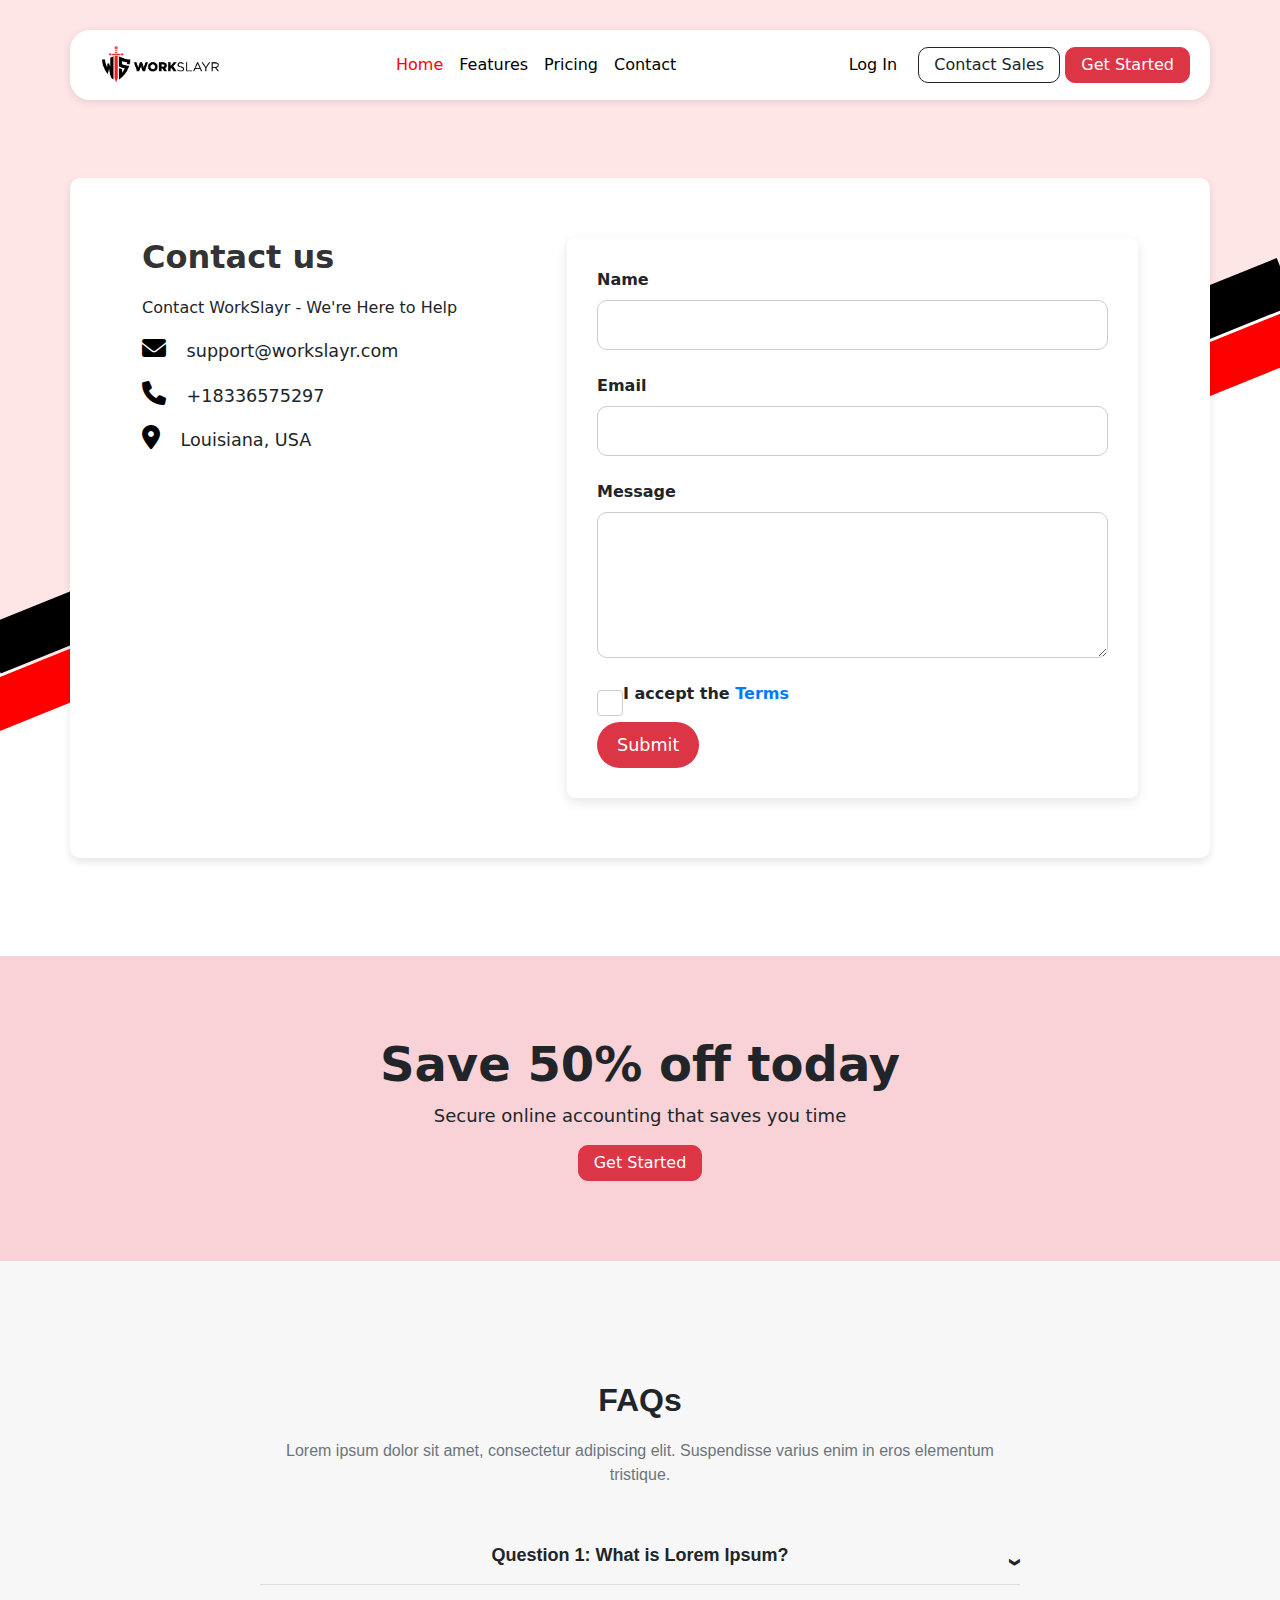
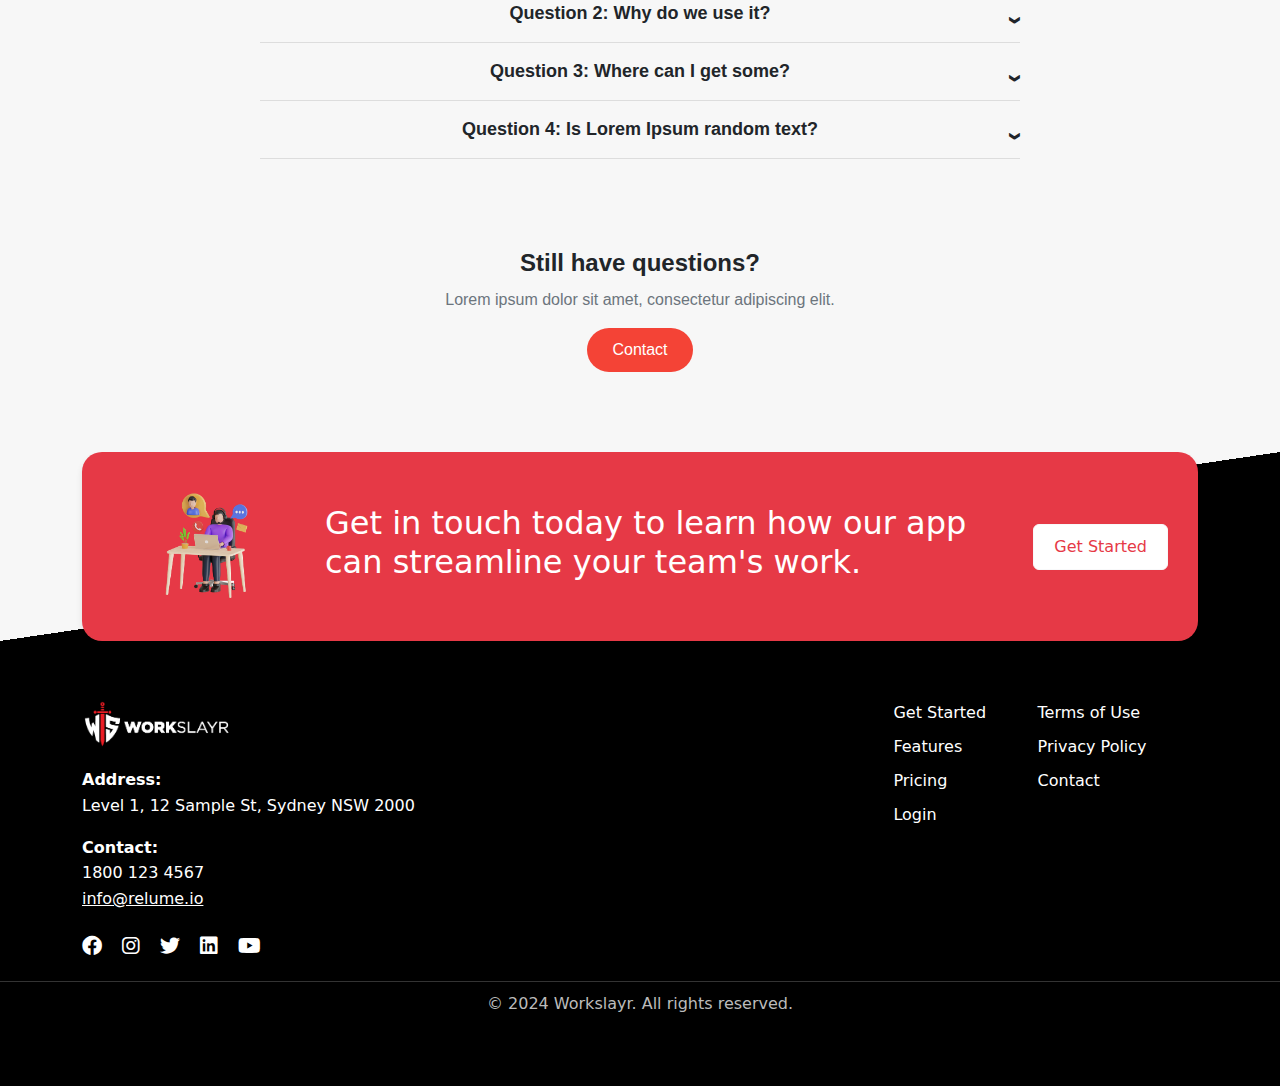
<file: contact.html>
<!DOCTYPE html>
<html lang="en">

<head>
    <meta charset="UTF-8">
    <meta name="viewport" content="width=device-width, initial-scale=1.0">
    <title>WorkSlayr</title>

    <!-- Bootstrap CSS -->
    <link href="https://cdn.jsdelivr.net/npm/bootstrap@5.3.0-alpha1/dist/css/bootstrap.min.css" rel="stylesheet">

    <!-- FontAwesome Icons -->
    <link href="https://cdnjs.cloudflare.com/ajax/libs/font-awesome/6.0.0/css/all.min.css" rel="stylesheet">
    <link rel="stylesheet" href="./css/style.css">
    <!-- Custom CSS -->
    <style>

    </style>
</head>

<body>
    <header>
        <!-- Navbar Section -->
        <div class="nav-container">
            <nav class="navbar navbar-expand-lg navbar-custom container">
                <!-- Brand -->
                <a class="navbar-brand" href="#">
                    <img src="./img/logo.png" alt="Logo">
                </a>

                <!-- Toggle button for mobile view -->
                <button class="navbar-toggler" type="button" data-toggle="collapse" data-target="#navbarNav"
                    aria-controls="navbarNav" aria-expanded="false" aria-label="Toggle navigation">
                    <i class="fa-solid fa-bars"></i>
                </button>

                <!-- Links -->
                <div class="collapse navbar-collapse" id="navbarNav">
                    <ul class="navbar-nav mx-auto">
                        <li class="nav-item active">
                            <a class="nav-link" href="./index.html">Home</a>
                        </li>
                        <li class="nav-item">
                            <a class="nav-link" href="./features.html">Features</a>
                        </li>
                        <li class="nav-item">
                            <a class="nav-link" href="./price.html">Pricing</a>
                        </li>
                        <li class="nav-item">
                            <a class="nav-link" href="./contact.html">Contact</a>
                        </li>
                    </ul>

                    <!-- Buttons -->
                    <div class="ml-lg-auto text-center">
                        <a class="login" href="#">Log In</a>
                        <a href="#" class="btn btn-outline-dark">Contact Sales</a>
                        <a href="#" class="btn btn-danger ml-lg-2">Get Started</a>
                    </div>
                </div>
            </nav>
        </div>
    </header>
    <main>

        <section class="contact-section-page py-5">
            <div class="design-br-cont-top">
                <span class="design-br-black"></span>
                <span class="design-br-red"></span>
            </div>
            <div class="container">
                <div class="row ">
                    <!-- Contact Info -->
                    <div class="col-lg-5 mb-5 mb-lg-0">
                        <h2 class="contact-heading">Contact us</h2>
                        <p>Contact WorkSlayr - We're Here to Help</p>
                        <div class="contact-info">
                            <p><i class="fas fa-envelope"></i> support@workslayr.com</p>
                            <p><i class="fas fa-phone"></i> +18336575297</p>
                            <p><i class="fas fa-map-marker-alt"></i> Louisiana, USA</p>
                        </div>
                    </div>

                    <!-- Contact Form -->
                    <div class="col-lg-7">
                        <form id="contactForm" class="contact-form">
                            <div class="mb-4">
                                <label for="name" class="form-label">Name</label>
                                <input type="text" class="form-control" id="name" required>
                                <div class="form-error" id="nameError">Please enter your name.</div>
                            </div>
                            <div class="mb-4">
                                <label for="email" class="form-label">Email</label>
                                <input type="email" class="form-control" id="email" required>
                                <div class="form-error" id="emailError">Please enter a valid email.</div>
                            </div>
                            <div class="mb-4">
                                <label for="message" class="form-label">Message</label>
                                <textarea class="form-control" id="message" rows="5" required></textarea>
                                <div class="form-error" id="messageError">Please enter your message.</div>
                            </div>
                            <div class="form-check mb-3">
                                <input type="checkbox" class="form-check-input" id="termsCheck" required>
                                <label class="form-check-label" for="termsCheck">
                                    I accept the <a href="#" class="terms">Terms</a>
                                </label>
                                <div class="form-error" id="termsError">You must accept the terms.</div>
                            </div>
                            <div class="form-success" id="formSuccess">Thank you! Your message has been sent.</div>
                            <button type="submit" class="btn btn-custom">Submit</button>
                        </form>
                    </div>
                </div>
            </div>
            <div class="design-br-cont-bottom">
                <span class="design-br-black"></span>
                <span class="design-br-red"></span>
            </div>
        </section>
        <section class="cta-50">
            <div class="container text-center">
                <h1>Save 50% off today</h1>
                <p>Secure online accounting that saves you time</p>
                <a href="#" class="btn btn-danger">Get Started</a>
            </div>
        </section>

        <section class="faq-section-body">
            <div class="faq-section">
                <h2>FAQs</h2>
                <p>Lorem ipsum dolor sit amet, consectetur adipiscing elit. Suspendisse varius enim in eros elementum
                    tristique.
                </p>

                <div class="faq-item">
                    <div class="faq-question">Question 1: What is Lorem Ipsum?</div>
                    <div class="faq-answer">Answer: Lorem Ipsum is simply dummy text of the printing and typesetting
                        industry.
                    </div>
                </div>

                <div class="faq-item">
                    <div class="faq-question">Question 2: Why do we use it?</div>
                    <div class="faq-answer">Answer: It is a long established fact that a reader will be distracted by
                        the readable
                        content of a page.</div>
                </div>

                <div class="faq-item">
                    <div class="faq-question">Question 3: Where can I get some?</div>
                    <div class="faq-answer">Answer: There are many variations of passages of Lorem Ipsum available.
                    </div>
                </div>

                <div class="faq-item">
                    <div class="faq-question">Question 4: Is Lorem Ipsum random text?</div>
                    <div class="faq-answer">Answer: No, it is not random text. It has roots in a piece of classical
                        Latin
                        literature from 45 BC.</div>
                </div>
            </div>

            <div class="contact-section">
                <h4>Still have questions?</h4>
                <p>Lorem ipsum dolor sit amet, consectetur adipiscing elit.</p>
                <button class="btn">Contact</button>
            </div>

        </section>

        <section class="contact-banner-body contact-banner-bg-black ">
            <div class="container">
                <div class="contact-banner">
                    <!-- Left image (use a placeholder or your own image URL) -->
                    <img src="./img/2.png" alt="Contact Illustration">

                    <!-- Text section -->
                    <div class="text-section">
                        <h4>Get in touch today to learn how our app can streamline your team's work.</h4>
                    </div>

                    <!-- Button section -->
                    <div>
                        <button class="btn btn-light">Get Started</button>
                    </div>
                </div>
            </div>
        </section>


    </main>

    <!-- Footer Section -->
    <footer class="footer">
        <div class="footer-container container">
            <div class="row">
                <!-- Footer Left: Logo and Contact Info -->
                <div class="footer-left col-md-8">
                    <h3><img src="./img/logo-white.png" alt="WorkSlayr Logo" width="150"></h3>
                    <address>
                        <strong>Address:</strong><br>
                        Level 1, 12 Sample St,
                        Sydney NSW 2000
                    </address>
                    <p><strong>Contact:</strong><br>
                        1800 123 4567<br>
                        <a href="mailto:info@relume.io">info@relume.io</a>
                    </p>

                    <!-- Social Media Icons -->
                    <div class="social-icons">
                        <a href="#"><i class="fab fa-facebook"></i></a>
                        <a href="#"><i class="fab fa-instagram"></i></a>
                        <a href="#"><i class="fab fa-twitter"></i></a>
                        <a href="#"><i class="fab fa-linkedin"></i></a>
                        <a href="#"><i class="fab fa-youtube"></i></a>
                    </div>
                </div>

                <!-- Footer Right: Navigation Links -->
                <div class="footer-right col-md-4 d-flex">
                    <ul>
                        <li><a href="#">Get Started</a></li>
                        <li><a href="#">Features</a></li>
                        <li><a href="#">Pricing</a></li>
                        <li><a href="#">Login</a></li>
                    </ul>
                    <ul>
                        <li><a href="#">Terms of Use</a></li>
                        <li><a href="#">Privacy Policy</a></li>
                        <li><a href="#">Contact</a></li>
                    </ul>
                </div>
            </div>
        </div>
        <!-- Footer Bottom -->
        <div class="footer-bottom">
            © 2024 Workslayr. All rights reserved.
        </div>
    </footer>

    <!-- Bootstrap JS and dependencies -->
    <script src="https://code.jquery.com/jquery-3.5.1.slim.min.js"></script>
    <script src="https://cdn.jsdelivr.net/npm/@popperjs/core@2.9.2/dist/umd/popper.min.js"></script>
    <script src="https://stackpath.bootstrapcdn.com/bootstrap/4.5.2/js/bootstrap.min.js"></script>
    <script src="https://cdnjs.cloudflare.com/ajax/libs/OwlCarousel2/2.3.4/owl.carousel.min.js"></script>
    <script>
        // Select all FAQ questions
        const questions = document.querySelectorAll('.faq-question');

        // Loop through each question
        questions.forEach(question => {
            // Add click event listener
            question.addEventListener('click', () => {
                // Close all other answers
                questions.forEach(q => {
                    if (q !== question) {
                        q.classList.remove('active');
                        q.nextElementSibling.style.display = 'none';
                    }
                });

                // Toggle the clicked question's answer
                question.classList.toggle('active');
                const answer = question.nextElementSibling;
                if (answer.style.display === 'block') {
                    answer.style.display = 'none';
                } else {
                    answer.style.display = 'block';
                }
            });
        });
    </script>
    <!-- Custom JavaScript for Form Validation -->
    <script>
        $(document).ready(function () {
            $('#contactForm').on('submit', function (event) {
                event.preventDefault();

                // Clear error messages
                $('.form-error').hide();
                let hasError = false;

                // Validate Name
                if ($('#name').val().trim() === '') {
                    $('#nameError').show();
                    hasError = true;
                }

                // Validate Email
                const emailPattern = /^[^ ]+@[^ ]+\.[a-z]{2,3}$/;
                if (!$('#email').val().match(emailPattern)) {
                    $('#emailError').show();
                    hasError = true;
                }

                // Validate Message
                if ($('#message').val().trim() === '') {
                    $('#messageError').show();
                    hasError = true;
                }

                // Validate Terms Checkbox
                if (!$('#termsCheck').is(':checked')) {
                    $('#termsError').show();
                    hasError = true;
                }

                // If no errors, show success message
                if (!hasError) {
                    $('#formSuccess').show();
                    setTimeout(function () {
                        $('#formSuccess').hide();
                        $('#contactForm')[0].reset(); // Reset form after submission
                    }, 3000);
                }
            });
        });
    </script>

</body>

</html>
</file>
<file: css/style.css>
/*Custom Navbar Styling*/
   .navbar-custom {
       background-color: #fff;
       border-radius: 20px;
       padding: 10px 20px;
       box-shadow: 0px 2px 10px rgba(0, 0, 0, 0.1);
   }

   .login,
   .navbar-custom .nav-link {
       color: black;
       font-weight: 500;
   }

   .navbar-custom .nav-link:hover {
       color: red;
   }

   .navbar-custom .nav-item.active .nav-link {
       color: red;
   }

   .btn-outline-dark {
       border-radius: 10px;
       font-weight: 500;
       padding: 5px 15px;
   }

   .btn-danger {
       border-radius: 10px;
       padding: 5px 15px;
       font-weight: 500;
   }

   .navbar-brand img {
       height: 40px;
   }

   .nav-container {
       background-color: #ffe6e6;
       padding: 30px 0;
   }

   .login {
       padding: .5rem 1rem;
       text-decoration: none;
   }

   .login:hover {
       color: red;
       text-decoration: none;
   }


   /* Responsive Adjustments */
   @media (max-width: 992px) {

       /* Tablets */
       .navbar-custom {
           padding: 10px 10px;
       }

       .nav-container {
           padding: 20px 0;
       }

       .btn-outline-dark,
       .btn-danger {
           padding: 5px 10px;
       }
   }

   @media (max-width: 768px) {

       /* Mobile */
       .navbar-custom {
           padding: 10px;
       }

       .navbar-collapse {
           text-align: center;
       }

       .navbar-nav {
           display: block;
       }

       .btn-outline-dark,
       .btn-danger {
           width: 100%;
           margin-top: 10px;
       }

       .navbar-brand img {
           height: 35px;
       }

       .nav-container {
           padding: 15px 0;
       }
   }

   @media (max-width: 576px) {

       /* Smaller Mobile */
       .navbar-custom {
           padding: 8px;
       }

       .navbar-brand img {
           height: 30px;
       }

       .btn-outline-dark,
       .btn-danger {
           width: 100%;
           margin-top: 8px;
           padding: 5px;
       }

       .nav-container {
           padding: 10px 0;
       }

       .contact-banner {
           flex-direction: column;
       }

       .landing-section .col-md-6:first-child h1 {
           font-size: 40px;
       }

       .landing-section .col-md-6:first-child.text-section p {
           margin-top: 20px;
           font-size: 16px;
       }

       .landing-section .col-md-6:first-child {
           text-align: center;
           margin-bottom: 20px;
       }

       .brand-section {
           max-width: 80%;
           margin: 0 auto;
       }

       .hero-content {
           max-width: 80%;
           margin: 0 auto;
       }
   }

   /*=== Hero section ==*/

   /* Custom Styles */
   .hero-section {
       background-color: #ffe6e6;
       padding: 60px 0;
       position: relative;
   }

   .hero-content {
       padding-right: 50px;
   }

   .hero-content h1 {
       font-size: 3rem;
       font-weight: bold;
   }

   .hero-content p {
       font-size: 1.2rem;
       margin-top: 20px;
       color: #555;
   }

   .hero-content .btn-danger {
       padding: 10px 25px;
       font-size: 1.2rem;
       font-weight: 500;
       margin-top: 20px;
   }

   .hero-image {
       position: relative;
   }

   .hero-image img {
       max-width: 100%;
   }

   .floating-task,
   .floating-clock-in {
       position: absolute;
       background-color: #fff;
       padding: 10px 20px;
       box-shadow: 0px 4px 15px rgba(0, 0, 0, 0.1);
       border-radius: 10px;
       display: flex;
       align-items: center;
   }

   .floating-task {
       top: -20px;
       left: -30px;
   }

   .floating-clock-in {
       top: 20%;
       right: -50px;
   }

   .floating-clock-in i {
       margin-right: 10px;
   }

   /* Responsive Design */
   @media (max-width: 992px) {

       /* Tablet */
       .hero-content {
           padding-right: 0;
       }

       .floating-task,
       .floating-clock-in {
           display: none;
       }
   }

   @media (max-width: 768px) {

       /* Mobile */
       .contact-banner img {
           margin-right: 0 !important;
       }

       .contact-banner .text-section h4 {
           font-size: 20px !important;
       }

       .hero-content h1 {
           font-size: 1.5rem;
       }

       .hero-content p {
           font-size: 1rem;
       }

       .hero-content .btn-danger {
           padding: 8px 20px;
           font-size: 1rem;
       }

       .contact-banner img {
           margin-right: 0;
       }

       .design-br-top .design-red {
           width: 115px !important;
       }

       .design-br-top .design-block {
           width: 115px !important;
           top: -70px !important;
       }

       .carousel-section .container {
           padding: 80px 0;
       }

       .carousel-section {
           padding: 50px 0 !important;
       }
   }

   /*== contact banner ==*/

   .contact-banner {
       background-color: #e63946;
       /* Red background */
       border-radius: 20px;
       padding: 30px;
       color: white;
       display: flex;
       justify-content: space-between;
       align-items: center;
       box-shadow: 0px 4px 6px rgba(0, 0, 0, 0.1);
   }

   .contact-banner img {
       width: 193px;
       height: auto;
       margin-right: 20px;
   }

   .contact-banner .text-section h4 {
       font-size: 32px;
   }

   .contact-banner .text-section {
       flex: 1;
   }

   .contact-banner .btn {
       background-color: white;
       color: #e63946;
       padding: 10px 20px;
   }

   section.contact-banner-body {
       position: relative;
       display: flex;
   }

   .contact-banner-bg-black {
       background-color: #f7f7f7;
       z-index: -1;
   }

   .contact-banner-bg-pink:after {
       content: "";
       background: linear-gradient(to right bottom, #ffe6e6 50%, #ffffff 50%);
       width: 100%;
       height: 70%;
       position: absolute;
       z-index: -1;
   }

   .contact-banner-bg-black:after {
       content: "";
       background: linear-gradient(to left top, #000 50%, #f7f7f7 50%);
       width: 100%;
       height: 100%;
       position: absolute;
       z-index: -1;
   }

   /*== Brand Section ==*/
   .brand-section {
       text-align: center;
       padding: 80px 0;
   }

   .brand-section h2 {
       font-size: 28px;
       font-weight: bold;
       margin-bottom: 10px;
   }

   .brand-section p {
       font-size: 16px;
       color: #6c757d;
       margin-bottom: 40px;
   }

   .brand-logos {
       margin: 0px;
   }

   .brand-logos img {
       max-width: 150px;
       margin: 0 15px;
       transition: transform 0.3s;
   }

   .brand-logos img:hover {
       transform: scale(1.1);
   }



   /*== Features section ==*/
   /* Section styling */
   .carousel-section {
       padding: 100px 0;
       text-align: center;
       position: relative;
   }

   .carousel-section h2 {
       font-size: 28px;
       font-weight: bold;
   }

   .carousel-section p {
       font-size: 16px;
       color: #6c757d;
   }

   .feature-card {
       background-color: #fff;
       border-radius: 10px;
       padding: 20px;
       box-shadow: 0px 4px 8px rgba(0, 0, 0, 0.1);
       text-align: left;
   }

   .owl-carousel .owl-nav .owl-prev {
       transform: rotateY(180deg);
   }

   .feature-card-img {
       display: block;
       position: relative;
       max-width: 384px;
       height: 240px;
       /* overflow: hidden; */

   }

   /*------------------------*/
   .design-br-top .design-red {
       transform: skew(-30deg, 9deg) rotateZ(150deg);
       width: 160px;
       left: -1%;
   }

   .design-br-top .design-block {
       left: 8%;
       width: 145px;
       transform: skew(-30deg, 9deg) rotateZ(150deg);
       top: -89px;
       background: linear-gradient(to left bottom, #000 50%, #ffffff00 50%);
   }

   /*-----------------------*/
   .feature-card-img img {
       height: 100%;
       /* overflow: hidden; */
   }

   .carousel-section .owl-carousel .owl-dots.disabled,
   .carousel-section .owl-carousel .owl-nav.disabled {
       display: block;
   }

   /* .carousel-section .owl-carousel .owl-nav button span {
       background: none;
       border: none;
       font-size: 24px;
       color: #333;
       cursor: pointer;
   } */

   .footer-right ul li a:hover,
   .carousel-section .owl-carousel .owl-nav button:hover span {
       color: #e63946;
   }

   /* 
   .carousel-section .owl-nav {
       position: absolute;
       right: 20px;
       bottom: -50px;
   }

   .carousel-section .owl-dots {
       position: absolute;
       left: 20px;
       bottom: -50px;
   } */

   /* .carousel-section .owl-dots .owl-dot span {
       width: 12px;
       height: 12px;
       background: #ddd;
       border-radius: 50%;
       display: inline-block;
   } */
   /* 
   .carousel-section .owl-dots .owl-dot.active span {
       background: #e63946;
   }

   .carousel-section .owl-carousel .owl-item {
       padding: 0 15px;
   } */



   .landing-section {
       min-height: 100vh;
       background: linear-gradient(to left bottom, #f8d2d6 50%, #ffffff 50%);
       padding: 80px 0px;
   }

   .text-section h1 {
       font-size: 48px;
       font-weight: bold;
   }

   .text-section p {
       margin-top: 20px;
       font-size: 18px;
   }

   .app-store-buttons {
       margin-top: 30px;
   }

   .phone-img {
       max-width: 300px;
       width: 100%;
   }

   .app-store-buttons img {
       width: 120px;
   }


   /*== cta-50 ==*/
   .cta-50 {
       background-color: #f8d2d6;
       padding: 80px 0;
       margin: 50px 0 0;
   }

   .cta-50 h1 {
       font-size: 48px;
       font-weight: 700;
   }

   .cta-50 p {
       font-size: 18px;
       font-weight: 400;
   }

   /*==  ==*/

   .testimonials-section {
       background-color: #f8f9fa;
       padding: 130px 0;
       position: relative;
       overflow: hidden;
   }

   .testimonials-section .container {
       margin: 120px auto;
   }

   .testimonial-card {
       border: none;
       box-shadow: 0 2px 10px rgba(0, 0, 0, 0.1);
       margin-bottom: 30px;
       padding: 20px;
       border-radius: 10px;
   }

   .testimonial-card img {
       width: 50px !important;
       margin-right: 15px;
   }

   .rating i {
       font-size: 1rem;
   }

   .carousel-section .owl-dots,
   .carousel-section .owl-nav,
   .integration .owl-dots,
   .integration .owl-nav,
   .testimonials-section .owl-dots,
   .testimonials-section .owl-nav {
       position: absolute;
       margin: 10px 0 !important;
       bottom: 0;
   }

   .carousel-section .owl-nav,
   .integration .owl-nav,
   .testimonials-section .owl-nav {
       right: 0;
       margin: 0;
   }

   .carousel-section .owl-nav button.owl-prev,
   .carousel-section .owl-nav button.owl-next,
   .integration .owl-nav button.owl-prev,
   .integration .owl-nav button.owl-next,
   .testimonials-section .owl-nav button.owl-prev,
   .testimonials-section .owl-nav button.owl-next {

       border-radius: 50%;
       color: rgba(228, 45, 26, 1);
       font-size: 24px;
       width: 48px;
       height: 48px;
       border: 1px solid rgba(152, 162, 179, 1);
       line-height: 36px;
       text-align: center;
       margin: 0 5px;
   }

   .carousel-section .owl-nav button:hover,
   .testimonials-section .owl-nav button:hover,
   .integration .owl-nav button:hover {
       background-color: rgba(228, 45, 26, 1) !important;
   }

   .carousel-section .owl-dots .owl-dot span,
   .integration .owl-dots .owl-dot span,
   .testimonials-section .owl-dots .owl-dot span {
       background-color: #ddd;
       border-radius: 50%;
       display: inline-block;
       height: 12px;
       width: 12px;
       margin: 5px;
   }

   .carousel-section .owl-dots .owl-dot.active span,
   .integration .owl-dots .owl-dot.active span,
   .testimonials-section .owl-dots .owl-dot.active span {
       background-color: #e63946;
   }

   .owl-carousel {
       padding-bottom: 80px;
   }

   /*----------------*/

   span.design-block {
       position: absolute;
       display: inline-block;
       overflow: hidden;
       /* z-index: -999; */
       right: -1%;
       transform: skew(-10deg, -10deg) rotateZ(180deg);
       width: 50px;
       background: black;
       height: 50px;
       bottom: 0;
   }

   .design-br-bottom,
   .design-br-top,
   .design-br {
       position: relative;
   }

   span.design-red {
       position: absolute;
       display: inline-block;
       overflow: hidden;
       /* z-index: -999; */
       right: -1%;
       transform: skew(-10deg, -10deg) rotateZ(180deg);
       width: 137px;
       /* top: 0; */
       background: red;
       height: 50px;
   }

   .design-br-bottom .design-red,
   .design-br-bottom .design-block {
       left: -1%;
   }

   .design-br-bottom .design-red {
       bottom: 0;
   }

   .design-br-bottom .design-block {
       top: 0;
   }

   /*-------------------*/

   /****/

   .pricing-section {
       background: linear-gradient(168deg, #fdd9d9 60%, #ffffff 40%);
       padding: 60px 0;
   }

   .pricing-card {
       border: none;
       box-shadow: 0 2px 10px rgba(0, 0, 0, 0.1);
       border-radius: 8px;
       padding: 30px;
       background-color: #fff;
       transition: all 0.3s ease;
   }

   .pricing-card:hover {
       transform: translateY(-10px);
   }

   .pricing-card .price {
       font-size: 2.5rem;
       font-weight: bold;
   }

   .pricing-card .price span {
       font-size: 1rem;
   }

   .pricing-card .btn {
       background-color: #ff473d;
       color: #fff;
       padding: 10px 20px;
       border-radius: 5px;
       font-size: 1rem;
   }

   .pricing-card .btn:hover {
       background-color: #e53b30;
   }

   .feature-list {
       list-style: none;
       padding: 0;
       margin: 20px 0 0;
   }

   .feature-list li {
       margin-bottom: 10px;
   }

   .feature-list li i {
       color: #28a745;
       margin-right: 10px;
   }

   /*===============*/

   .integration {
       background-color: #FFEAE9;
       padding: 100px 0;
   }

   .icon-container {
       width: 100px;
       /* Fixed width */
       height: 100px;
       /* Fixed height */
       margin: 0 auto;
       /* Center the container */
       display: flex;
       align-items: center;
       justify-content: center;
       flex-wrap: wrap;
   }

   .icon-container img {
       max-width: 100%;
       max-height: 100%;
       object-fit: contain;
   }

   .section-title {
       text-align: center;
       margin-bottom: 20px;
   }

   .integration .owl-carousel .item {
       background: #fff;
       border-radius: 15px;
       padding: 15px;
       margin: 10px;
       text-align: center;
       box-shadow: 0 10px 15px rgba(0, 0, 0, 0.1);
   }

   .integration .owl-carousel .item img {
       margin-bottom: 15px;
   }

   .integration .owl-carousel .item h5 {
       margin-top: 10px;
       font-size: 18px;
   }

   /* 
   .integration .owl-dots .owl-dot {
       background-color: #f96c6c;
       width: 10px;
       height: 10px;
       display: inline-block;
       margin: 5px;
       border-radius: 50%;
   }

   .integration .owl-dots .owl-dot.active {
       background-color: #f96c6c;
   }

   .integration .owl-nav .owl-prev,
   .integration .owl-nav .owl-next {
       font-size: 24px;
       color: #f96c6c;
   } */

   /*==============*/

   .faq-section-body {
       font-family: Arial, sans-serif;
       background-color: #f7f7f7;
       padding: 80px 0;
   }

   .faq-section {
       max-width: 800px;
       margin: 0 auto;
       padding: 40px 20px;
       text-align: center;
   }

   .faq-section h2 {
       font-weight: bold;
       margin-bottom: 20px;
   }

   .faq-section p {
       color: #6c757d;
       margin-bottom: 40px;
   }

   .faq-item {
       border-bottom: 1px solid #ddd;
       padding: 15px 0;
   }

   .faq-question {
       font-size: 18px;
       font-weight: bold;
       cursor: pointer;
       position: relative;
   }

   .faq-question::after {
       content: "\203A";
       /* Down arrow */
       font-size: 27px;
       position: absolute;
       right: 0;
       transition: transform 0.5s ease;
       transform: rotateZ(90deg);
   }

   .faq-question.active::after {
       transform: rotate(270deg);
       /* Rotate arrow */
   }

   .faq-answer {
       display: none;
       padding: 10px 0;
       font-size: 16px;
       color: #333;
   }

   .contact-section {
       text-align: center;
       margin-top: 50px;
   }

   .contact-section h4 {
       font-weight: bold;
       margin-bottom: 10px;
   }

   .contact-section p {
       color: #6c757d;
   }

   .contact-section .btn {
       background-color: #f44336;
       color: white;
       border-radius: 25px;
       padding: 10px 25px;
       border: none;
       cursor: pointer;
   }

   /*==========*/


   /* Footer styling */
   .footer {
       background-color: #000;
       /* Black background */
       color: #fff;
       /* White text */
       padding: 60px 0;
   }

   /* .footer-container {
    max-width: 1200px;
    margin: 0 auto;
    display: flex;
    justify-content: space-between;
    flex-wrap: wrap;
  }
  .footer-left {
    max-width: 400px;
  } */
   .footer-left h3 {
       margin-bottom: 20px;
   }

   .footer-left address,
   .footer-left p {
       line-height: 1.6;
   }

   .footer-left a {
       color: #fff;
   }

   /* Social media icons */
   .social-icons {
       margin-top: 20px;
   }

   .social-icons a {
       margin-right: 15px;
       font-size: 20px;
       color: #fff;
       transition: color 0.3s;
   }

   .social-icons a:hover {
       color: #f44336;
       /* Red on hover */
   }

   /* Footer right links */
   /* .footer-right {
    display: flex;
    flex-wrap: wrap;
    max-width: 400px;
    justify-content: space-between;
  } */
   .footer-right {
       justify-content: space-evenly;
   }

   .footer-right ul {
       list-style: none;
       padding: 0;
   }

   .footer-right ul li {
       margin-bottom: 10px;
   }

   .footer-right ul li a {
       color: #fff;
       text-decoration: none;
   }

   /* Footer bottom copyright */
   .footer-bottom {
       text-align: center;
       margin-top: 20px;
       border-top: 1px solid #333;
       padding: 10px 0;
       color: #bbb;
   }

   /* Mobile responsive */
   @media (max-width: 768px) {
       .footer-container {
           flex-direction: column;
           align-items: center;
       }

       .footer-left,
       .footer-right {
           max-width: 100%;
           text-align: center;
       }
   }

   /*---------------------------*/
   .ws-bg-none {
       background: none;
   }

   .pricing-section-page {
       padding: 60px 0;
   }

   .pricing-section-page .pricing-header {
       text-align: center;
       margin-bottom: 30px;
   }

   .pricing-section-page .pricing-header h2 {
       font-weight: 700;
       margin-bottom: 10px;
   }

   .pricing-section-page .pricing-header p {
       color: #6c757d;
   }

   .pricing-section-page .pricing-toggle {
       display: block;
       margin-bottom: 20px;
   }

   .pricing-section-page .toggle-btn {
    background-color: transparent;
       border: 1px solid #333;
       color: black;
       padding: 10px 20px;
       cursor: pointer;
       outline: none;
   }
   .pricing-section-page .toggle-container {
    display: flex;
    justify-content: center;
    margin-bottom: 20px;
}
   .pricing-section-page .toggle-btn.active {
       background-color: #e74c3c;
       border-color: #e74c3c;
       color: white;
   }

   .pricing-section-page .pricing-table {
       display: flex;
       margin-bottom: 0;
       width: 60%;
       flex-wrap: nowrap;
       justify-content: flex-end;
       float: right;
   }

   @media(max-width:576px) {
       .pricing-section-page .pricing-table {
           width: 100%;
           flex-direction: column;
           gap: 30px;
       }

       .pricing-section-page .pricing-card {
           box-shadow: 0 4px 10px rgba(0, 0, 0, 0.1);

       }

       .pricing-section-page .feature-table th {
           display: table-cell !important;

       }

       /***/
       .cta-50 h1 {
           font-size: 40px;
       }

       .cta-50 p {
           font-size: 16px;
       }

       .design-br-top .design-block {
           left: 18% !important;
       }

   }

   @media(max-width:768px) {

       .pricing-section-page .pricing-table {
           width: 100%;
           gap: 30px;
       }

       .pricing-section-page .pricing-card {
           box-shadow: 0 4px 10px rgba(0, 0, 0, 0.1);

       }

       .pricing-section-page .feature-table th {
           display: table-cell !important;
       }
   }

   .pricing-section-page .pricing-card {
       padding: 20px;
       border-radius: 10px;
       text-align: center;
       flex: 1;
       box-shadow: none;
   }

   .pricing-section-page .pricing-card h3 {
       font-size: 1.5rem;
       font-weight: 700;
   }

   .pricing-section-page .pricing-card .price span{
       font-size: 2.5rem;
       font-weight: 700;
       color: #e74c3c;
   }

   .pricing-section-page .pricing-card p {
       color: #6c757d;
   }

   .pricing-section-page .pricing-card .btn-started {
       background-color: #e74c3c;
       border: none;
       color: white;
       padding: 10px 20px;
       margin-top: 15px;
       border-radius: 25px;
   }

   .pricing-section-page .pricing-features {
       width: 100%;
       text-align: center;
       margin-bottom: 20px;
   }

   .pricing-section-page .feature-table {
       width: 100%;
       background-color: #fff;
       border-collapse: collapse;
       margin-top: 20px;
   }

   .pricing-section-page .feature-table tbody tr:nth-child(odd) {
       background-color: #fdd;
   }

   .pricing-section-page .feature-table th,
   .pricing-section-page .feature-table td {
       padding: 15px;
   }

   .pricing-section-page .feature-table td:first-child {
       text-align: left;
       width: 40%;
   }

   .pricing-section-page .feature-table th:first-child {
       display: block;
       text-align: left;
   }

   .pricing-section-page .feature-table th {
       color: #333;
       font-weight: bold;
       display: none;
   }

   .pricing-section-page .feature-table td {
       text-align: center;
       width: 20%;
   }

   .pricing-section-page .check-mark {
       color: green;
       font-size: 1.2rem;
   }

   .pricing-section-page .btn-started-all {
       display: flex;
       justify-content: center;
       gap: 20px;
   }





   /******************/

   .features-section,
   .contact-section-page {
       position: relative;
       overflow-x: hidden;
   }

   .features-section {
       padding: 100px 0;
   }

   .design-br-fet-top {
       position: absolute;
       top: 15%;
       width: 100%;
   }

   .design-br-fet-top .design-block {
       position: absolute;
       display: inline-block;
       overflow: hidden;
       /* z-index: -999; */
       right: -1%;
       transform: skew(-10deg, -10deg) rotateZ(180deg);
       width: 120px;
       background: black;
       height: 50px;
       bottom: 10px;
   }

   .design-br-fet-top .design-red {
       position: absolute;
       display: inline-block;
       overflow: hidden;
       /* z-index: -999; */
       right: -1%;
       transform: skew(-10deg, -10deg) rotateZ(180deg);
       width: 250px;
       /* top: 0; */
       background: red;
       height: 50px;
   }

   .design-br-fet-bottom {
       position: absolute;
       top: 35%;
   }

   .design-br-fet-bottom .design-block {
       position: relative;
       display: inline-block;
       z-index: -4;
       left: -4%;
       transform: skew(-10deg, -10deg) rotateZ(180deg);
       width: 100px;
       background: black;
       height: 50px;
       bottom: 0;
   }

   .design-br-fet-bottom .design-red {
       position: absolute;
       display: inline-block;
       overflow: hidden;
       z-index: -1;
       transform: skew(-10deg, -10deg) rotateZ(180deg);
       width: 211px;
       top: -100%;
       background: red;
       height: 50px;
       left: -5%;
   }

   .features-section::before {
       height: 15% !important;
   }

   .features-section::before,
   .contact-section-page:before {
       content: "";
       background: #ffe6e6;
       width: 100%;
       display: block;
       height: 20%;
       top: 0;
       position: absolute;
       z-index: -9;
   }

   .features-section::after {
       height: 20% !important;
       top: 15% !important;
   }

   .features-section::after,
   .contact-section-page::after {
       content: "";
       background: linear-gradient(to right bottom, #ffe6e6 50%, #ffffff 50%);
       width: 100%;
       display: block;
       height: 50%;
       top: 20%;
       position: absolute;
       z-index: -9;
   }

   .design-br-cont-top {
       position: absolute;
       right: -1%;
       transform: rotateZ(-22deg);
       top: 20%;
       z-index: -1;
   }

   .design-br-cont-bottom {
       position: absolute;
       left: -1%;
       transform: rotateZ(-22deg);
       top: 60%;
       z-index: -1;
   }

   .design-br-black {
       width: 155px;
       height: 50px;
       background: black;
       display: inline-block;
   }

   .design-br-red {
       display: inline-block;
       width: 170px;
       height: 50px;
       background-color: red;
       bottom: -80%;
       left: -15%;
       position: absolute;
   }

   .contact-section-page .row {
       background-color: white;
       padding: 60px;
       border-radius: 10px;
       box-shadow: 0 4px 8px rgba(0, 0, 0, 0.1);
   }

   .contact-heading {
       font-size: 2rem;
       font-weight: bold;
       margin-bottom: 20px;
       color: #333;
   }

   .contact-info {
       font-size: 1.1rem;
       margin-bottom: 30px;
   }

   .contact-info i {
       font-size: 1.5rem;
       color: black;
       margin-right: 15px;
   }

   .contact-form {
       background-color: #fff;
       border-radius: 8px;
       padding: 30px;
       box-shadow: 0px 4px 12px rgba(0, 0, 0, 0.1);
   }

   .btn-custom {
       background-color: #dc3545;
       color: white;
       padding: 10px 20px;
       font-size: 1.1rem;
       border-radius: 30px;
       border: none;
   }

   .btn-custom:hover {
       background-color: #c82333;
   }

   .form-check-input {
       margin-top: 0.5rem;
   }

   .terms {
       color: #007bff;
       text-decoration: none;
   }

   .terms:hover {
       text-decoration: underline;
   }

   .contact-form label {
       font-weight: bold;
   }

   .contact-form input,
   .contact-form textarea {
       border-radius: 10px;
       padding: 12px;
       font-size: 1rem;
       border: 1px solid #ccc;
   }

   .contact-form input:focus,
   .contact-form textarea:focus {
       border-color: #dc3545;
       outline: none;
       box-shadow: 0 0 5px rgba(220, 53, 69, 0.4);
   }

   .form-error {
       color: #dc3545;
       font-size: 0.9rem;
       display: none;
   }

   .form-success {
       color: #28a745;
       font-size: 0.9rem;
       display: none;
   }

   @media (max-width: 768px) {
       .contact-info p {
           font-size: 1rem;
       }

       .integration .item h5 {
           font-size: 16px;
       }
   }

   /*******************/
   .features-section .row .col {
       padding: 10px;
   }

   .features-section .row .col img {
       height: 240px;
   }

   .integration .item {
       text-align: center;
       background: #fff;
       padding: 10px;
       border-radius: 10px;
       box-shadow: 0px 4px 12px rgba(0, 0, 0, 0.1);
   }

   .integration .col {
       padding: 10px;
   }

   .integration .icon-container {
       margin: 10px auto;
   }

   .features-integration {
       margin: 101px 0;
   }

   .integration .design-br-top .design-red {
       top: -40px;
   }

   .integration .design-br-top .design-block {
       top: -127px;
   }
</file>
